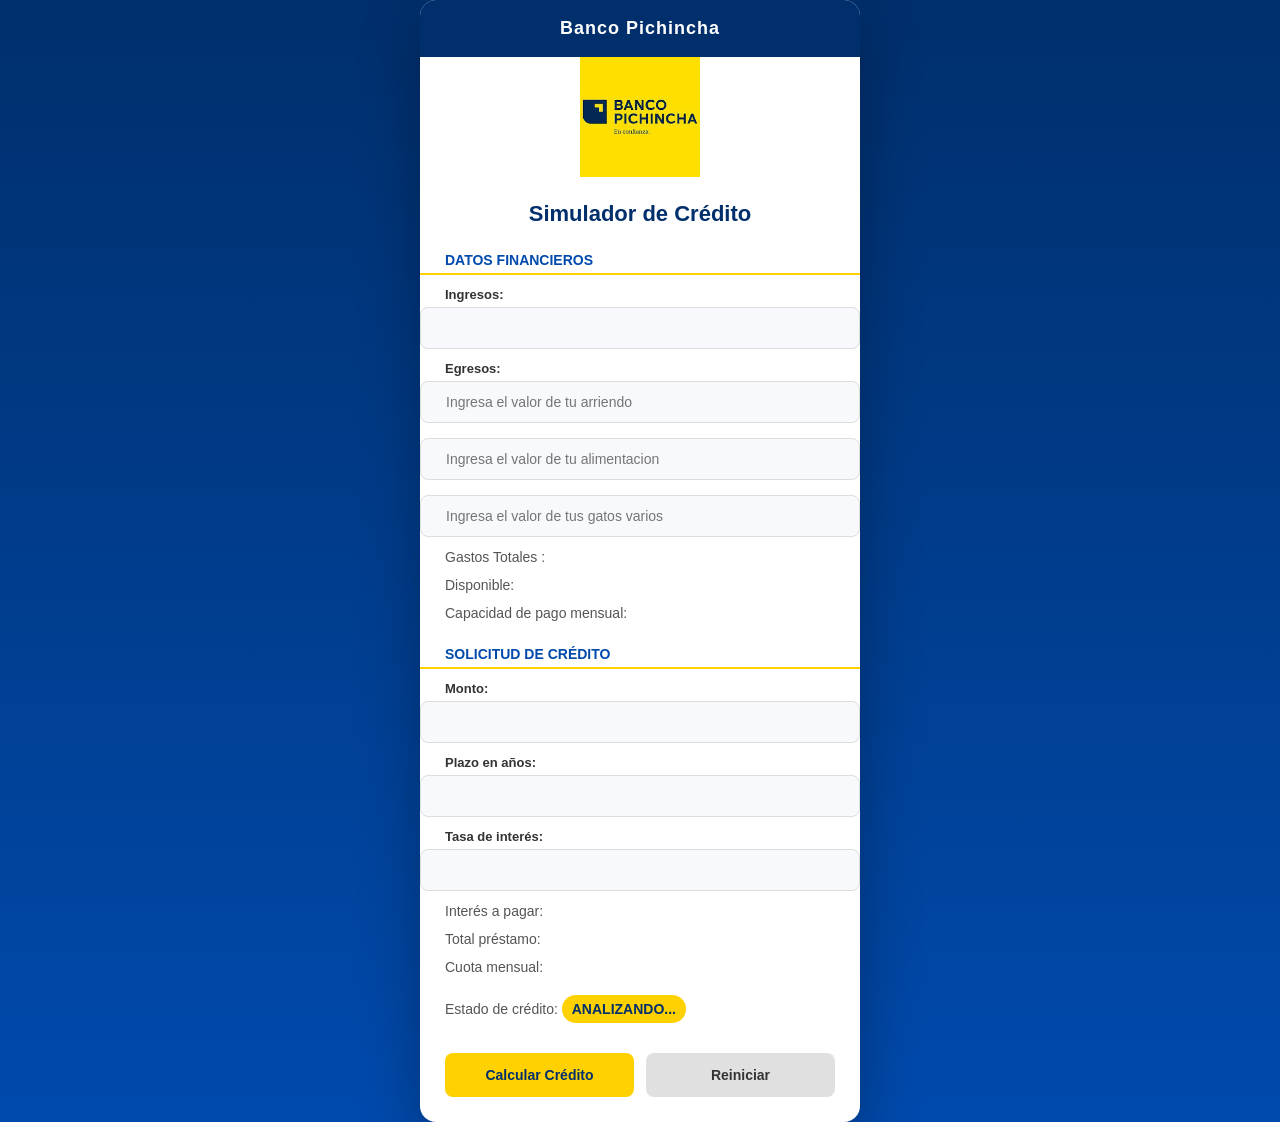
<file: simulador/index.html>
<!DOCTYPE html>
<html lang="es">
<head>
    <meta charset="UTF-8">
    <meta name="viewport" content="width=device-width, initial-scale=1.0">
    <title>Simulador de Crédito</title>
    <link rel="stylesheet" href="simulador.css">
    <script src="utils.js"></script>
    <script src="simulador.js"></script>
    <script src="funciones.js"></script>
</head>
<body>

    <div class="container">

        <div style="text-align:center; margin-bottom:15px;">
            <img src="pichincha.jpg" alt="Banco" style="width:120px;">
        </div>

        <h1>Simulador de Crédito</h1>

        <h2>Datos financieros</h2>
        <label for="txtIngresos">Ingresos:</label>
        <input type="text" id="txtIngresos" onblur="validarNumero(this)">
        <small class="error"></small>
        <label for="txtEgresos">Egresos:</label>
        <input type="text" id="txtArriendo"  placeholder="Ingresa el valor de tu arriendo" onblur="validarNumero(this)">
        <small class="error"></small>
        <input type="text" id="txtAlimentacion"  placeholder="Ingresa el valor de tu alimentacion" onblur="validarNumero(this)">
        <small class="error"></small>
        <input type="text" id="txtVarios"  placeholder="Ingresa el valor de tus gatos varios" onblur="validarNumero(this)">
        <small class="error"></small>
        <p>Gastos Totales : <span id="gastos"></span></p>
        <p>Disponible: <span id="spnDisponible"></span></p>
        <p>Capacidad de pago mensual: <span id="spnCapacidadPago"></span></p>

        <h2>Solicitud de crédito</h2>
        <label for="txtMonto">Monto:</label>
        <input type="text" id="txtMonto" onblur="validarNumero(this)">
        <small class="error"></small>
        <label for="txtPlazo">Plazo en años:</label>
        <input type="text" id="txtPlazo" onblur="validarNumero(this)">
        <small class="error"></small>
        <label for="txtTasaInteres">Tasa de interés:</label>
        <input type="text" id="txtTasaInteres" onblur="validarNumero(this)">
        <small class="error"></small>
        <p>Interés a pagar: <span id="spnInteresPagar"></span></p>
        <p>Total préstamo: <span id="spnTotalPrestamo"></span></p>
        <p>Cuota mensual: <span id="spnCuotaMensual"></span></p>
        <p>Estado de crédito: <span id="spnEstadoCredito">ANALIZANDO...</span></p>

        <div class="buttons">
            <button id="btnCalcularCredito" onclick="calcular();">Calcular Crédito</button>
            <button id="btnReiniciar" onclick="reiniciar();">Reiniciar</button>
        </div>
    </div>

</body>
</html>
</file>
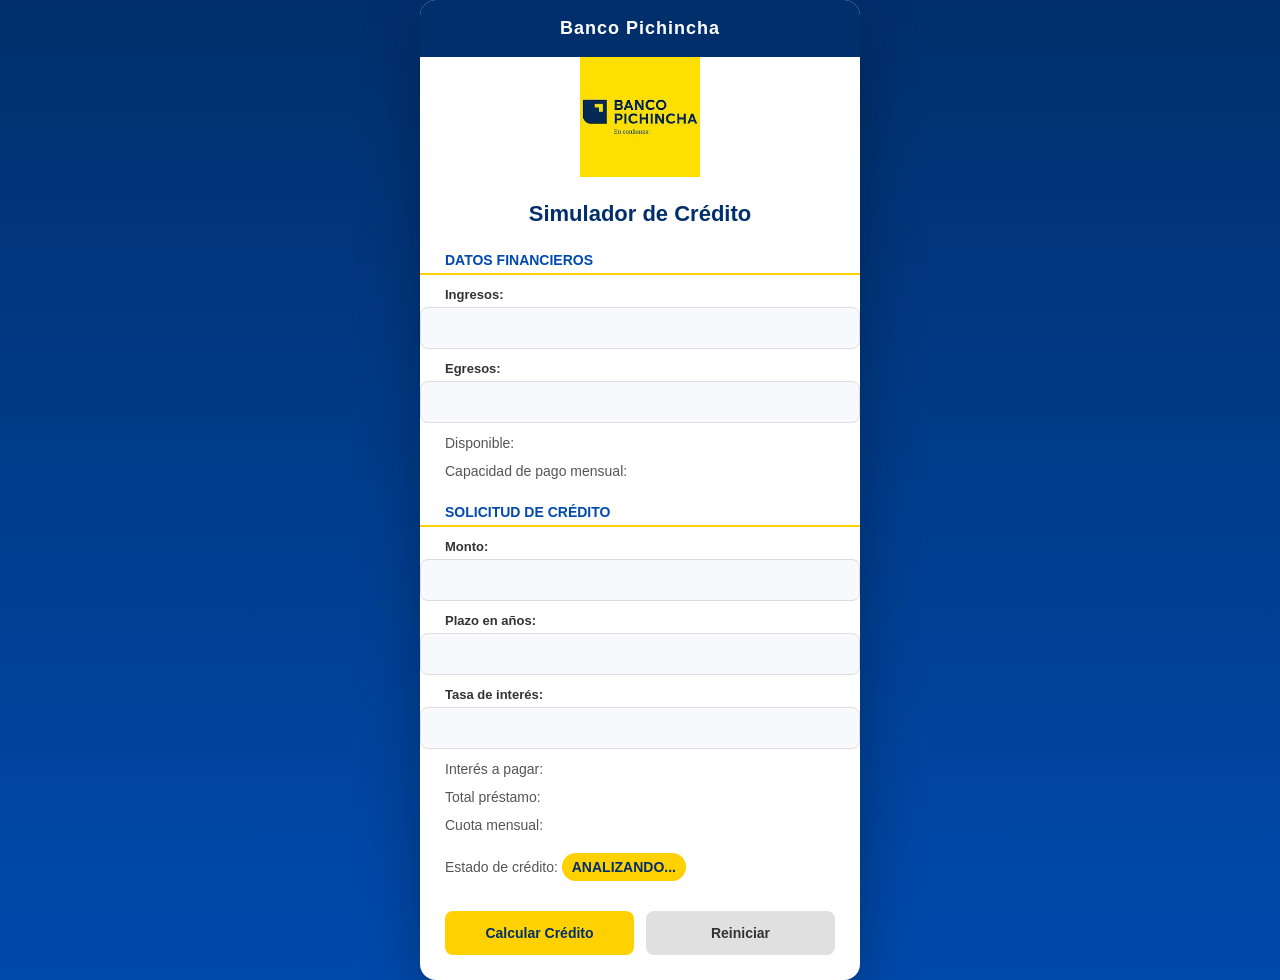
<file: simulador/simulador.html>
<!DOCTYPE html>
<html lang="es">
<head>
    <meta charset="UTF-8">
    <meta name="viewport" content="width=device-width, initial-scale=1.0">
    <title>Simulador de Crédito</title>
    <link rel="stylesheet" href="simulador.css">
    <script src="utils.js"></script>
    <script src="simulador.js"></script>
    <script src="funciones.js"></script>
</head>
<body>

    <div class="container">

        <div style="text-align:center; margin-bottom:15px;">
            <img src="pichincha.jpg" alt="Banco" style="width:120px;">
        </div>

        <h1>Simulador de Crédito</h1>

        <h2>Datos financieros</h2>
        <label for="txtIngresos">Ingresos:</label>
        <input type="text" id="txtIngresos">

        <label for="txtEgresos">Egresos:</label>
        <input type="text" id="txtEgresos">

        <p>Disponible: <span id="spnDisponible"></span></p>
        <p>Capacidad de pago mensual: <span id="spnCapacidadPago"></span></p>

        <h2>Solicitud de crédito</h2>
        <label for="txtMonto">Monto:</label>
        <input type="text" id="txtMonto">

        <label for="txtPlazo">Plazo en años:</label>
        <input type="text" id="txtPlazo">

        <label for="txtTasaInteres">Tasa de interés:</label>
        <input type="text" id="txtTasaInteres">

        <p>Interés a pagar: <span id="spnInteresPagar"></span></p>
        <p>Total préstamo: <span id="spnTotalPrestamo"></span></p>
        <p>Cuota mensual: <span id="spnCuotaMensual"></span></p>
        <p>Estado de crédito: <span id="spnEstadoCredito">ANALIZANDO...</span></p>

        <div class="buttons">
            <button id="btnCalcularCredito" onclick="calcular();">Calcular Crédito</button>
            <button id="btnReiniciar" onclick="reiniciar();">Reiniciar</button>
        </div>
    </div>

</body>
</html>
</file>
<file: simulador/simulador.css>
/* RESET */
* {
    margin: 0;
    padding: 0;
    box-sizing: border-box;
}

/* FONDO GLOBAL */
body {
    font-family: 'Segoe UI', sans-serif;
    background: linear-gradient(180deg, #002f6c 0%, #004aad 100%);
    min-height: 100vh;
    display: flex;
    align-items: center;
    justify-content: center;
}

/* TARJETA PRINCIPAL */
.container {
    width: 440px;
    background: #ffffff;
    border-radius: 16px;
    overflow: hidden;
    box-shadow: 0 20px 60px rgba(0,0,0,0.3);
}

/* HEADER TIPO BANCO */
.container::before {
    content: "Banco Pichincha";
    display: block;
    background: #002f6c;
    color: white;
    text-align: center;
    font-weight: bold;
    padding: 18px;
    font-size: 18px;
    letter-spacing: 1px;
}

/* CONTENIDO INTERNO */
.container > * {
    padding-left: 25px;
    padding-right: 25px;
}

/* TÍTULO */
h1 {
    text-align: center;
    margin: 20px 0;
    color: #002f6c;
    font-size: 22px;
}

/* SECCIONES */
h2 {
    margin-top: 25px;
    font-size: 14px;
    color: #004aad;
    text-transform: uppercase;
    border-bottom: 2px solid #ffd100;
    padding-bottom: 5px;
}

/* LABELS */
label {
    display: block;
    margin-top: 12px;
    font-weight: 600;
    font-size: 13px;
    color: #333;
}

/* INPUTS */
input {
    width: 100%;
    padding: 12px;
    margin-top: 5px;
    border-radius: 8px;
    border: 1px solid #ddd;
    background: #f7f9fc;
    transition: 0.3s;
    font-size: 14px;
}

input:focus {
    border-color: #004aad;
    background: #ffffff;
    box-shadow: 0 0 6px rgba(0,74,173,0.3);
    outline: none;
}

/* RESULTADOS */
p {
    margin-top: 12px;
    font-size: 14px;
    color: #555;
}

/* VALORES */
span {
    font-weight: bold;
    color: #002f6c;
}

/* ESTADO */
#spnEstadoCredito {
    display: inline-block;
    margin-top: 8px;
    padding: 6px 10px;
    border-radius: 20px;
    background: #ffd100;
    color: #002f6c;
    font-weight: bold;
}

/* BOTONES */
.buttons {
    margin-top: 30px;
    display: flex;
    gap: 12px;
    padding-bottom: 25px;
}

/* BOTÓN PRINCIPAL */
button {
    flex: 1;
    padding: 14px;
    border: none;
    border-radius: 8px;
    background: #ffd100;
    color: #002f6c;
    font-weight: bold;
    font-size: 14px;
    cursor: pointer;
    transition: 0.3s;
}

/* HOVER */
button:hover {
    transform: translateY(-2px);
    box-shadow: 0 10px 20px rgba(0,0,0,0.2);
}

/* BOTÓN SECUNDARIO */
#btnReiniciar {
    background: #e0e0e0;
    color: #333;
}

#btnReiniciar:hover {
    background: #cfcfcf;
}

/* RESPONSIVE */
@media (max-width: 480px) {
    .container {
        width: 95%;
    }
}
.error{
    color: red;
    font-size: 12px;
    display: block;
    margin-bottom: 10px;
}
</file>
